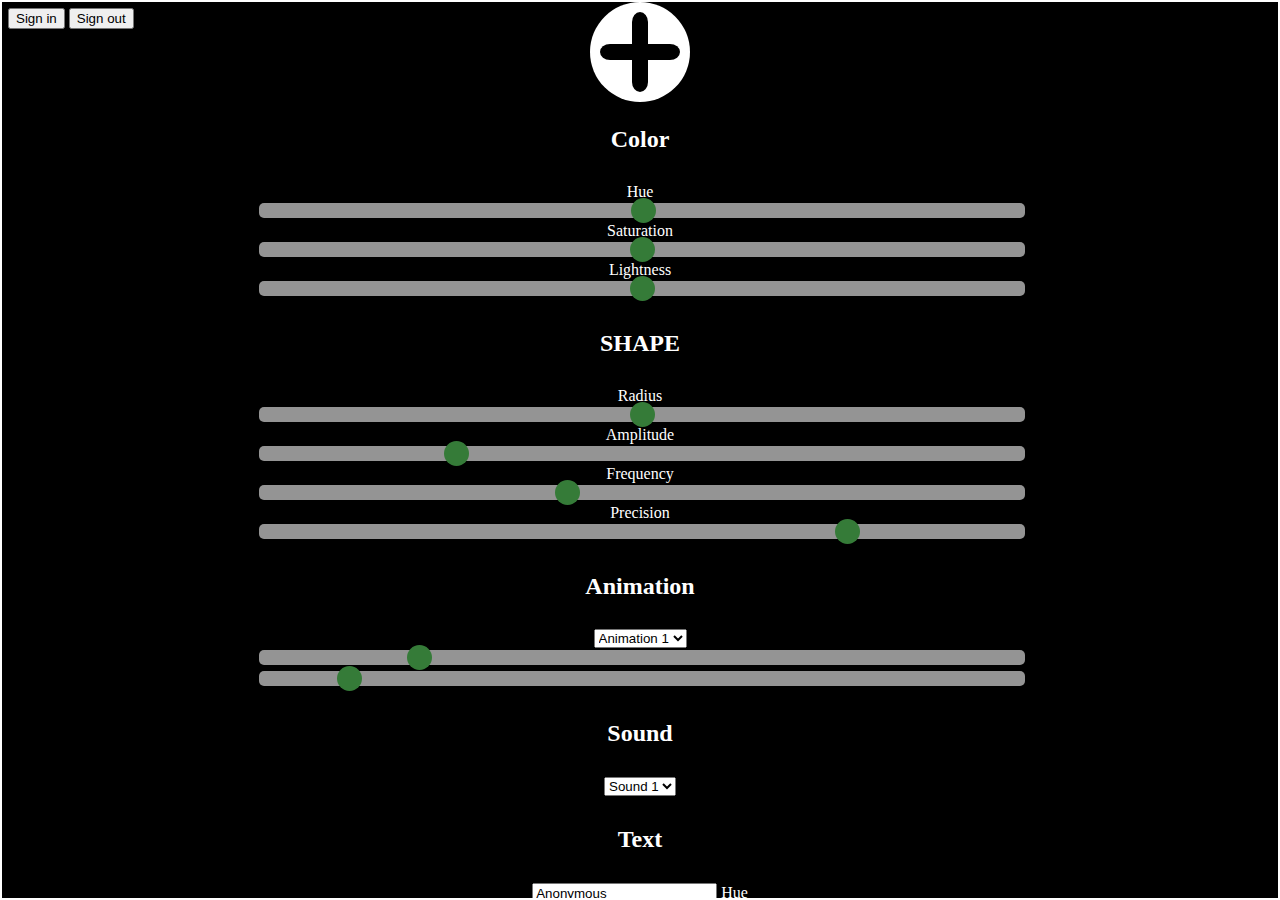
<file: index.html>
<!DOCTYPE html>
<html lang="en" dir="ltr">
	<head>
		<meta charset="utf-8">
		<title>NOTHING</title>

		<!-- Prevent Caching -->
		<meta http-equiv="Cache-Control" content="no-cache, no-store, must-revalidate"/>
		<meta http-equiv="Pragma" content="no-cache"/>
		<meta http-equiv="Expires" content="-1"/>

		<!-- Load Stylesheets -->
		<link rel="stylesheet" href="css/main.css">
		<link rel="stylesheet" href="css/loadingScreen.css">
		<link rel="stylesheet" href="css/pingSettings.css">
		<link rel="stylesheet" href="css/viewPort.css">

		<!-- Start javascript -->
		<script src="js/lib.js" charset="utf-8"></script>
		<script src="js/initialize.js" charset="utf-8"></script>
	</head>
	<body>

		<script>
		    function makeApiCall() {
		      var params = {
		        // The spreadsheet to request.
		        spreadsheetId: '187xIFM7MPciWJ8GaVKaVwm-mH1DGog-MYg96RiB1TZA',

		        // The ranges to retrieve from the spreadsheet.
		        ranges: ["A1:N"],  // TODO: Update placeholder value.

		        // True if grid data should be returned.
		        // This parameter is ignored if a field mask was set in the request.
		        includeGridData: false,  // TODO: Update placeholder value.
		      };

		      var request = gapi.client.sheets.spreadsheets.get(params);
		      request.then(function(response) {
		        // TODO: Change code below to process the `response` object:
		        console.log(response.result);
		      }, function(reason) {
		        console.error('error: ' + reason.result.error.message);
		      });
		    }

		    function initClient() {
		      var API_KEY = 'AIzaSyBsdQnzY2VXSRPWZU0GiVnJBfdABgf2Egc';  // TODO: Update placeholder with desired API key.

		      var CLIENT_ID = '131934815215-dr8raiio8j1533pkaf3nupq6tnhiff6o.apps.googleusercontent.com';  // TODO: Update placeholder with desired client ID.

		      // TODO: Authorize using one of the following scopes:
		      //   'https://www.googleapis.com/auth/drive'
		      //   'https://www.googleapis.com/auth/drive.file'
		      //   'https://www.googleapis.com/auth/drive.readonly'
		      //   'https://www.googleapis.com/auth/spreadsheets'
		      //   'https://www.googleapis.com/auth/spreadsheets.readonly'
		      var SCOPE = 'https://www.googleapis.com/auth/spreadsheets.readonly';

		      gapi.client.init({
		        'apiKey': API_KEY,
		        'clientId': CLIENT_ID,
		        'scope': SCOPE,
		        'discoveryDocs': ['https://sheets.googleapis.com/$discovery/rest?version=v4'],
		      }).then(function() {
		        gapi.auth2.getAuthInstance().isSignedIn.listen(updateSignInStatus);
		        updateSignInStatus(gapi.auth2.getAuthInstance().isSignedIn.get());
		      });
		    }

		    function handleClientLoad() {
		      gapi.load('client:auth2', initClient);
		    }

		    function updateSignInStatus(isSignedIn) {
		      if (isSignedIn) {
		        makeApiCall();
		      }
		    }

		    function handleSignInClick(event) {
		      gapi.auth2.getAuthInstance().signIn();
		    }

		    function handleSignOutClick(event) {
		      gapi.auth2.getAuthInstance().signOut();
		    }
	    </script>
	    <script async defer src="https://apis.google.com/js/api.js"
	      onload="this.onload=function(){};handleClientLoad()"
	      onreadystatechange="if (this.readyState === 'complete') this.onload()">
	    </script>
	    <button id="signin-button" onclick="handleSignInClick()">Sign in</button>
	    <button id="signout-button" onclick="handleSignOutClick()">Sign out</button>

		<div id="viewPort" class="layer">

		</div>

		<div id="pingSettings" class="layer">


			<div id="toggleSettingsButton">
				<svg id="addNewItem" width="100" height="100" onclick="toggleSettingMenu()">
				    <circle cx="50" cy="50" r="50" fill="#fff"/>
				    <rect width="16" height="80" x="42" y="10" ry="10"/>
				    <rect width="80" height="16" x="10" y="42" ry="10"/>
				</svg>
			</div>

			<div id="settingOptions">

				<form class="" action="index.html" method="post">

					<div class="settingSection">
						<h2>Color</h2>
						<div id="hslSlides" class="settingInput">
							<label for="hueSlide">Hue</label>
							<input type="range" min="0" max="359" value="180" class="slider input" id="hueSlide">
							<label for="saturationSlide">Saturation</label>
							<input type="range" min="0" max="100" value="50" class="slider input" id="saturationSlide">
							<label for="lightSlide">Lightness</label>
							<input type="range" min="0" max="100" value="50" class="slider input" id="lightSlide">
						</div>
					</div>

					<div class="settingSection">
						<h2>SHAPE</h2>
						<div id="" class="settingInput">
								<label for="radiusSlide">Radius</label>
							<input type="range" min="50" max="100" value="75" class="slider input" id="radiusSlide">
								<label for="amplitudeSlide">Amplitude</label>
							<input type="range" min="0" max="40" value="10" class="slider input" id="amplitudeSlide">
								<label for="frequencySlide">Frequency</label>
							<input type="range" min="0" max="20" step="1" value="8" class="slider input" id="frequencySlide">
								<label for="frequencySlide">Precision</label>
							<input type="range" min="1" max="10" step="1" value="8" class="slider input" id="precisionSlide">
						</div>
					</div>

					<div class="settingSection">
						<h2>Animation</h2>
						<div id="" class="settingInput">
							<select class=" input" name="" id="animationSelect">
								<option value="anim1">Animation 1</option>
								<option value="anim2">Animation 2</option>
								<option value="anim3">Animation 3</option>
								<option value="anim4">Animation 4</option>
							</select>
							<input type="range" min="0" max="50" value="10" class="slider input" id="animSpeedSlide">
							<input type="range" min="10" max="200" value="30" class="slider input" id="animDelaySlide">
						</div>
					</div>

					<div class="settingSection">
						<h2>Sound</h2>
						<div id="" class="settingInput">
							<select class=" input" name="" id="soundSelect">
								<option value="sound1">Sound 1</option>
								<option value="sound1">Sound 1</option>
								<option value="sound1">Sound 1</option>
								<option value="sound1">Sound 1</option>
							</select>
						</div>
					</div>

					<div class="settingSection">
						<h2>Text</h2>
						<div id="" class="settingInput">
							<input type="text" name="" value="Anonymous" class=" input" id="textInput">
							<label for="ThueSlide">Hue</label>
							<input type="range" min="0" max="359" value="145" class="slider input" id="ThueSlide">
							<label for="TsaturationSlide">Saturation</label>
							<input type="range" min="0" max="100" value="100" class="slider input" id="TsaturationSlide">
							<label for="TlightSlide">Lightness</label>
							<input type="range" min="0" max="100" value="100" class="slider input" id="TlightSlide">
						</div>
					</div>
				</form>
			</div>

			<div class="settingPreview" id="bottomPreview">
				<svg class="ping preview" width="100%" height="100%" preserveAspectRatio="xMidYMin">
					<path class="previewPath" d="" fill="#fff" />
				</svg>
			</div>

		</div>

		<div id="loadingScreen" class="layer">
			<h1 id="gameTitle">NOTHING</h1>
		</div>


		<!-- form name="submit-to-google-sheet">
		  <input name="email" type="email" placeholder="Email" required>
		  <button type="submit">Send</button>
		</form -->
	</body>
</html>
</file>
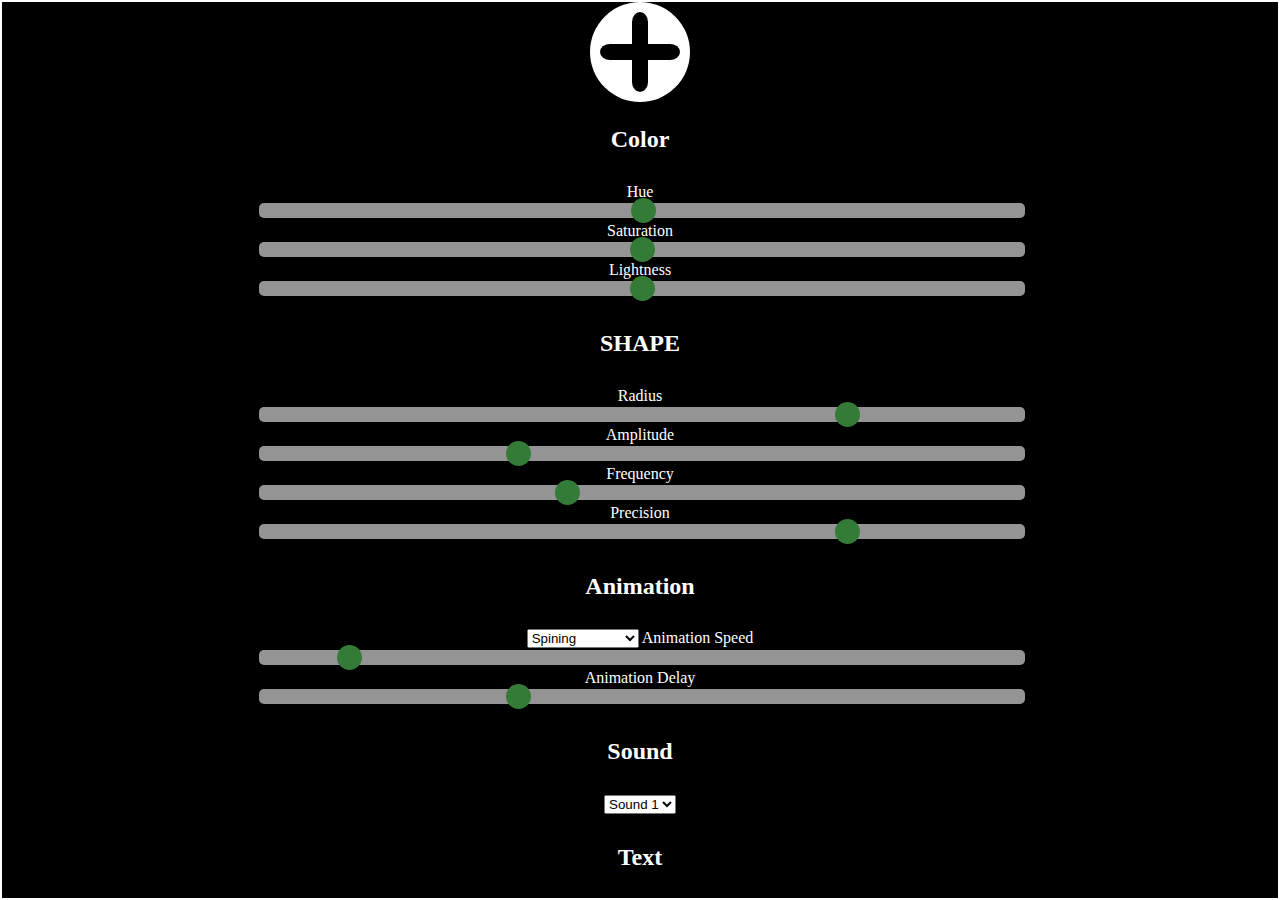
<file: DEPRECIATED-index.html>
<!DOCTYPE html>
<html lang="en" dir="ltr">
	<head>
		<meta charset="utf-8">
		<title>NOTHING</title>

		<!-- Prevent Caching -->
		<meta http-equiv="Cache-Control" content="no-cache, no-store, must-revalidate"/>
		<meta http-equiv="Pragma" content="no-cache"/>
		<meta http-equiv="Expires" content="-1"/>

		<!-- Load Stylesheets -->
		<link rel="stylesheet" href="css/main.css">
		<link rel="stylesheet" href="css/loadingScreen.css">
		<link rel="stylesheet" href="css/pingSettings.css">
		<link rel="stylesheet" href="css/viewPort.css">
		<link rel="stylesheet" href="css/animations.css">

		<!-- Start javascript -->
		<script src="js/lib.js" charset="utf-8"></script>
		<script src="js/initialize.js" charset="utf-8"></script>
	</head>
	<body>
		<div id="viewPort" class="layer"></div>

		<div id="pingSettings" class="layer">


			<div id="toggleSettingsButton">
				<svg id="addNewItem" width="100" height="100" onclick="toggleSettingMenu()">
				    <circle cx="50" cy="50" r="50" fill="#fff"/>
				    <rect width="16" height="80" x="42" y="10" ry="10"/>
				    <rect width="80" height="16" x="10" y="42" ry="10"/>
				</svg>
			</div>

			<div id="settingOptions">

				<form class="" action="index.html" method="post">

					<div class="settingSection">
						<h2>Color</h2>
						<div id="hslSlides" class="settingInput">
							<label for="hueSlide">Hue</label>
							<input type="range" min="0" max="359" value="180" class="slider input" id="hueSlide">
							<label for="saturationSlide">Saturation</label>
							<input type="range" min="0" max="100" value="50" class="slider input" id="saturationSlide">
							<label for="lightSlide">Lightness</label>
							<input type="range" min="0" max="100" value="50" class="slider input" id="lightSlide">
						</div>
					</div>

					<div class="settingSection">
						<h2>SHAPE</h2>
						<div id="" class="settingInput">
								<label for="radiusSlide">Radius</label>
							<input type="range" min="5" max="50" value="40" class="slider input" id="radiusSlide">
								<label for="amplitudeSlide">Amplitude</label>
							<input type="range" min="0" max="30" value="10" class="slider input" id="amplitudeSlide">
								<label for="frequencySlide">Frequency</label>
							<input type="range" min="0" max="20" step="1" value="8" class="slider input" id="frequencySlide">
								<label for="frequencySlide">Precision</label>
							<input type="range" min="1" max="10" step="1" value="8" class="slider input" id="precisionSlide">
						</div>
					</div>

					<div class="settingSection">
						<h2>Animation</h2>
						<div id="" class="settingInput">
							<select class=" input" name="" id="animationSelect">
								<option value="spin">Spining</option>
								<option value="pulse">Pulsing</option>
								<option value="heartbeat">Heartbeat</option>
								<option value="fade">Fade out</option>
								<option value="pulseNspin">Pulse and Spin</option>
							</select>
								<label for="animSpeedSlide">Animation Speed</label>
							<input type="range" min=".5" max="10" value="1" class="slider input" id="animSpeedSlide">
								<label for="animDelaySlide">Animation Delay</label>
							<input type="range" min="0" max="6" value="2" class="slider input" id="animDelaySlide">
						</div>
					</div>

					<div class="settingSection hidden">
						<h2>Sound</h2>
						<div id="" class="settingInput">
							<select class=" input" name="" id="soundSelect">
								<option value="sound1">Sound 1</option>
								<option value="sound1">Sound 1</option>
								<option value="sound1">Sound 1</option>
								<option value="sound1">Sound 1</option>
							</select>
						</div>
					</div>

					<div class="settingSection hidden">
						<h2>Text</h2>
						<div id="" class="settingInput">
							<input type="text" name="" value="Anonymous" class=" input" id="textInput">
							<label for="ThueSlide">Hue</label>
							<input type="range" min="0" max="359" value="145" class="slider input" id="ThueSlide">
							<label for="TsaturationSlide">Saturation</label>
							<input type="range" min="0" max="100" value="100" class="slider input" id="TsaturationSlide">
							<label for="TlightSlide">Lightness</label>
							<input type="range" min="0" max="100" value="100" class="slider input" id="TlightSlide">
						</div>
					</div>
				</form>
			</div>

			<div class="settingPreview" id="bottomPreview">
				<svg class="ping preview" width="100%" height="100%" preserveAspectRatio="xMidYMin">
					<path class="previewPath" d="" fill="#fff" />
				</svg>
			</div>

		</div>

		<div id="loadingScreen" class="layer">
			<h1 id="gameTitle">FIRST THERE WAS NOTHING</h1>
		</div>


		<!-- form name="submit-to-google-sheet">
		  <input name="email" type="email" placeholder="Email" required>
		  <button type="submit">Send</button>
		</form -->
	</body>
</html>
</file>
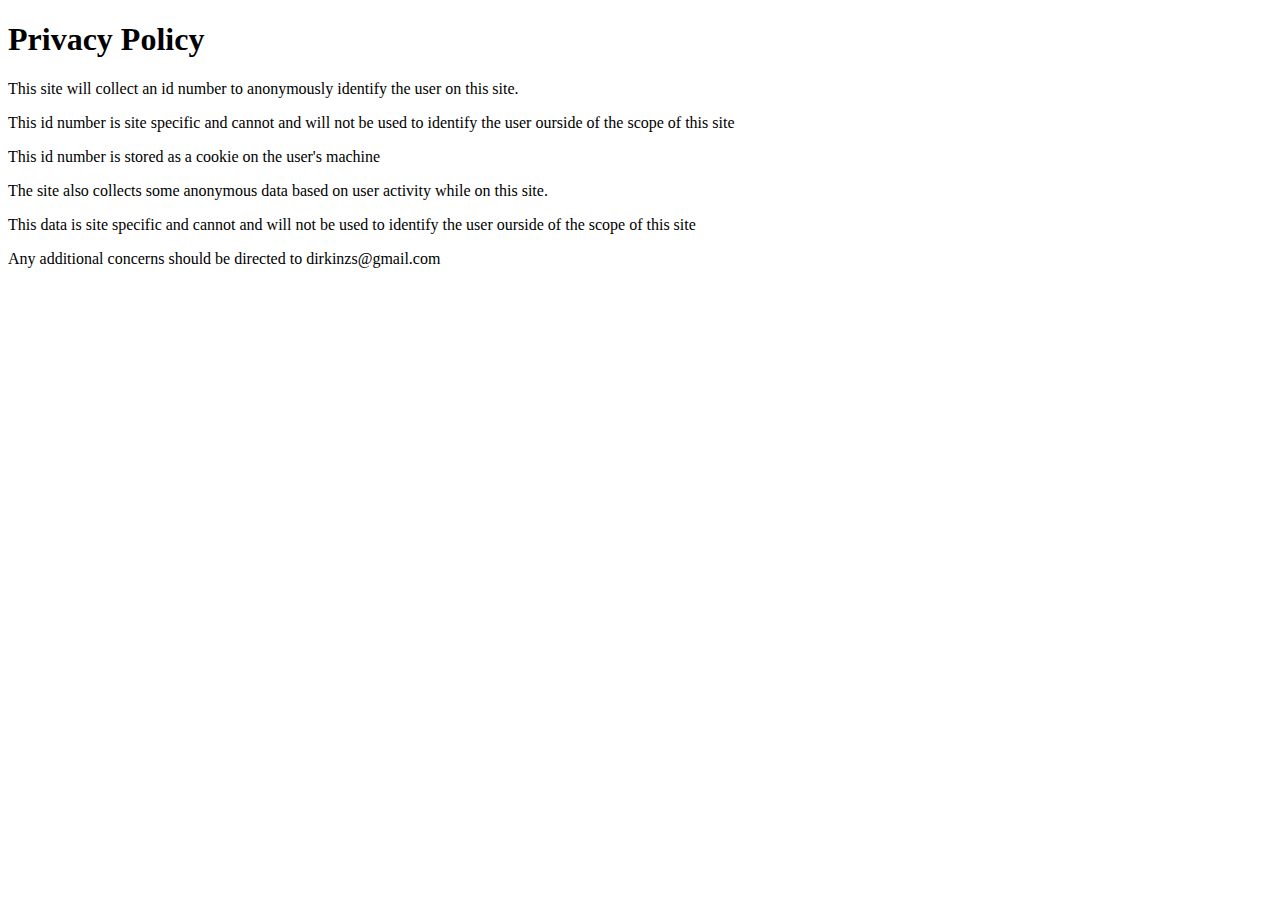
<file: privacyPolicy.html>
<!DOCTYPE html>
<html lang="en" dir="ltr">
	<head>
		<meta charset="utf-8">
		<title></title>
	</head>
	<body>
		<h1>Privacy Policy</h1>
		<p>This site will collect an id number to anonymously identify the user on this site. </p>
		<p>This id number is site specific and cannot and will not be used to identify the user ourside of the scope of this site</p>
		<p>This id number is stored as a cookie on the user's machine</p>
		<p>The site also collects some anonymous data based on user activity while on this site.</p>
		<p>This data is site specific and cannot and will not be used to identify the user ourside of the scope of this site</p>
		<p>Any additional concerns should be directed to dirkinzs@gmail.com</p>

		<script type="text/javascript">
			fetch("https://api.myjson.com/bins/14ukpn", {method: "GET", cache: "no-store"})
			.then(function(response) {
				console.log(response);
			}).catch(function(response) {
				console.log(response);
			});


		</script>
	</body>
</html>
</file>
<file: css/main.css>
body {
	background-color: black;
	color: white;
	overflow: hidden;
}

.layer {
	position: absolute;
	top: 0;
	left: 0;
	width: 100%;
	height: 100%;
	overflow: hidden;
}

* {
	box-sizing: border-box;
}
</file>
<file: css/loadingScreen.css>
#loadingScreen {
	background-color: black;
	padding-top: 45vh;

	/* next line is debug */
	display: none;
}

#loadingScreen #gameTitle {
	font-family: monospace;
	font-weight: 100;
	color: white;
	font-size: 30px;

	margin: auto;
	text-align: center;
}
</file>
<file: css/pingSettings.css>
#pingSettings {
	border: white solid 2px;

	width: 100vw;
	height: 100vh;
	overflow: scroll;
	text-align: center;
}

#addNewItemButton {
	position: absolute;
	bottom: 5px;
	left: -12%;
}

#settingOptions {

}
.settingInput {
	width: 100%;
	padding: 10px 20%;
	text-align: center;
}



/**********************************************/
/*               Slider settings              */
/**********************************************/
.slider {
	-webkit-appearance: none;  /* Override default CSS styles */
	appearance: none;
	width: 100%; /* Full-width */
	height: 15px; /* Specified height */
	border-radius: 5px;
	background: #d3d3d3; /* Grey background */
	outline: none; /* Remove outline */
	opacity: 0.7; /* Set transparency (for mouse-over effects on hover) */
	-webkit-transition: .2s; /* 0.2 seconds transition on hover */
	transition: opacity .2s;
}

/* Mouse-over effects */
.slider:hover {
  opacity: 1; /* Fully shown on mouse-over */
}

/* The slider handle (use -webkit- (Chrome, Opera, Safari, Edge) and -moz- (Firefox) to override default look) */
.slider::-webkit-slider-thumb {
  -webkit-appearance: none; /* Override default look */
  appearance: none;
  width: 25px; /* Set a specific slider handle width */
  height: 25px; /* Slider handle height */
  border-radius: 50%;
  background: #4CAF50; /* Green background */
  cursor: pointer; /* Cursor on hover */
}

.slider::-moz-range-thumb {
  width: 25px; /* Set a specific slider handle width */
  height: 25px; /* Slider handle height */
  background: #4CAF50; /* Green background */
  cursor: pointer; /* Cursor on hover */
}
</file>
<file: css/viewPort.css>

</file>
<file: css/animations.css>
@keyframes spin {
	from {transform: rotate(0deg);}
	to {transform: rotate(360deg);}
}

@keyframes pulse {
	0% {transform: scale(1);}
	25% {transform: scale(1.3);}
	50% {transform: scale(1);}
	75% {transform: scale(0.7);}
	100% {transform: scale(1);}
}

@keyframes heartbeat {
	0% {transform: scale(1);}
	10% {transform: scale(1.05);}
	20% {transform: scale(0.95);}
	30% {transform: scale(1.1);}
	40% {transform: scale(0.9);}
	50% {transform: scale(1);}
}

@keyframes fade {
	0% {opacity: 1}
	50% {opacity: 0}
	100% {opacity: 1}
}

@keyframes pulseNspin {
	0% {transform: scale(1) rotate(0deg);}
	25% {transform: scale(1.3) rotate(90deg);}
	50% {transform: scale(1) rotate(180deg);}
	75% {transform: scale(0.7) rotate(270deg);}
	100% {transform: scale(1) rotate(360deg);}
}
</file>
